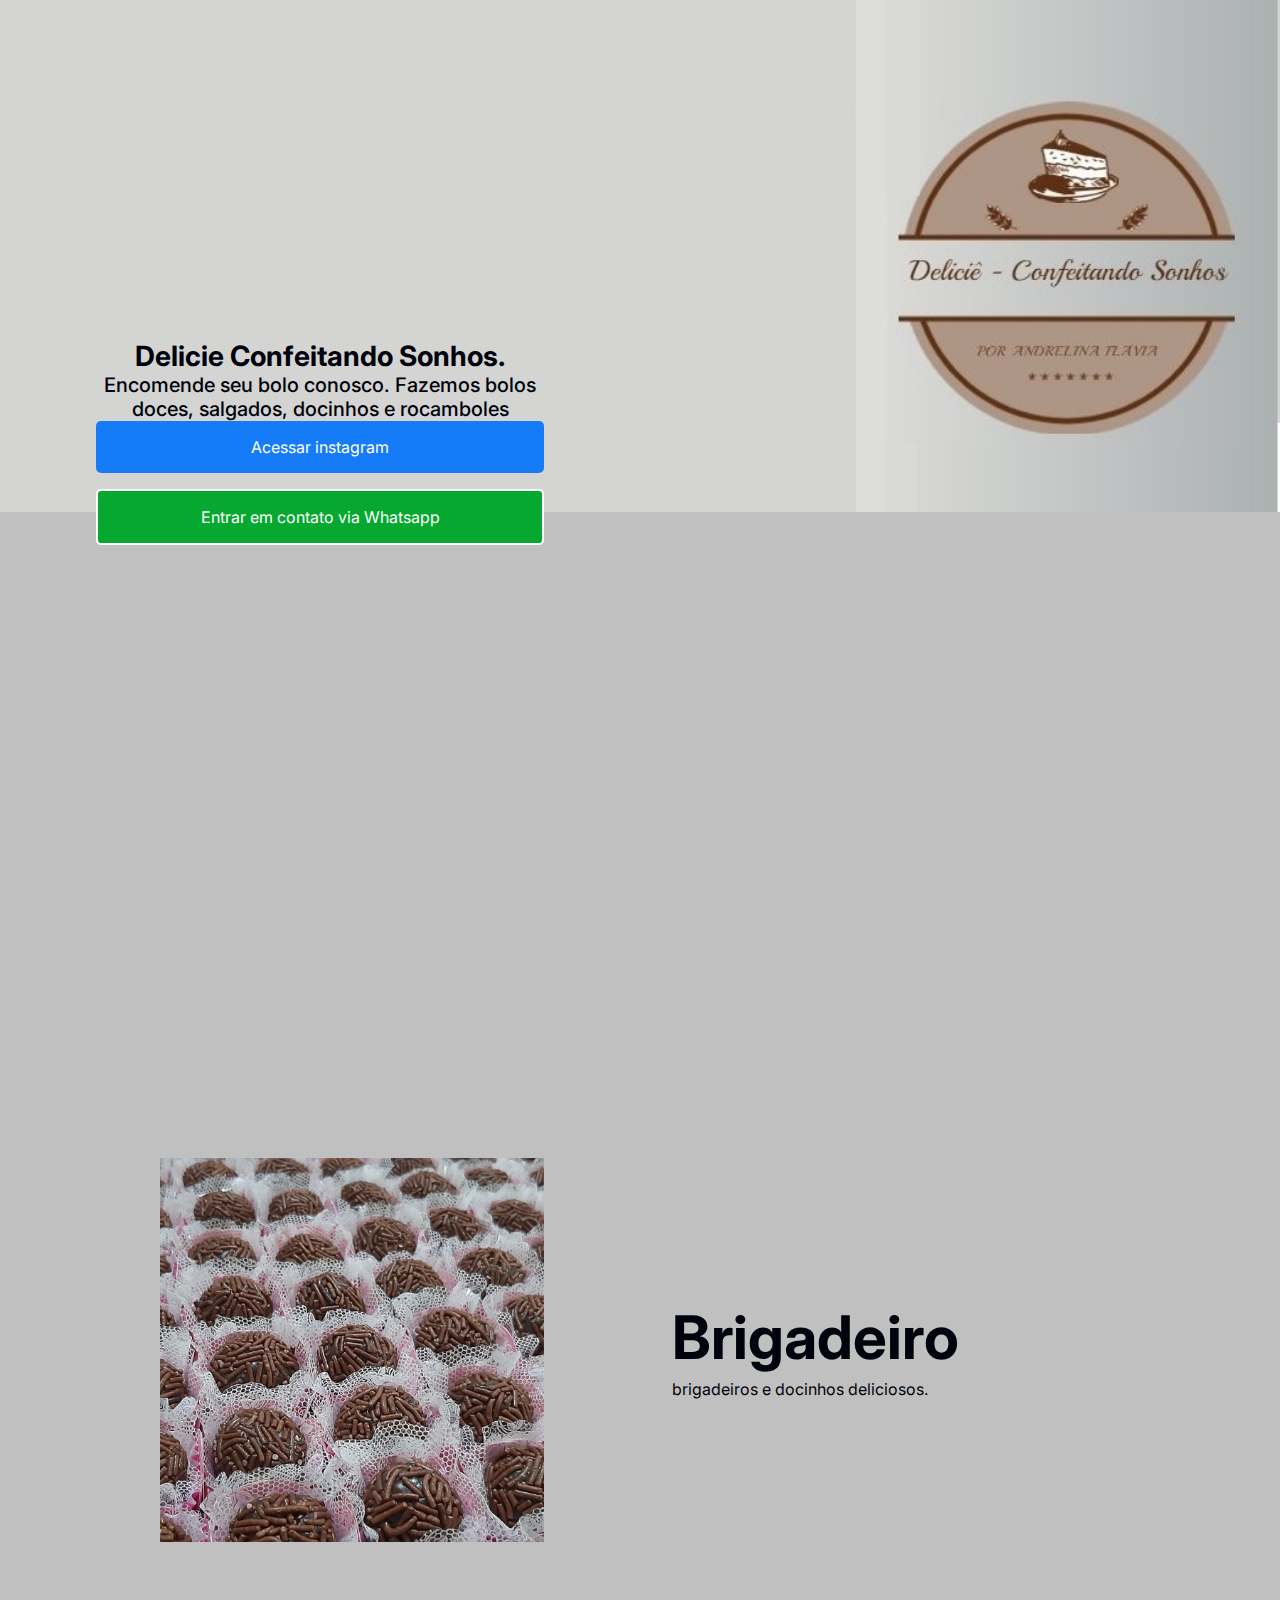
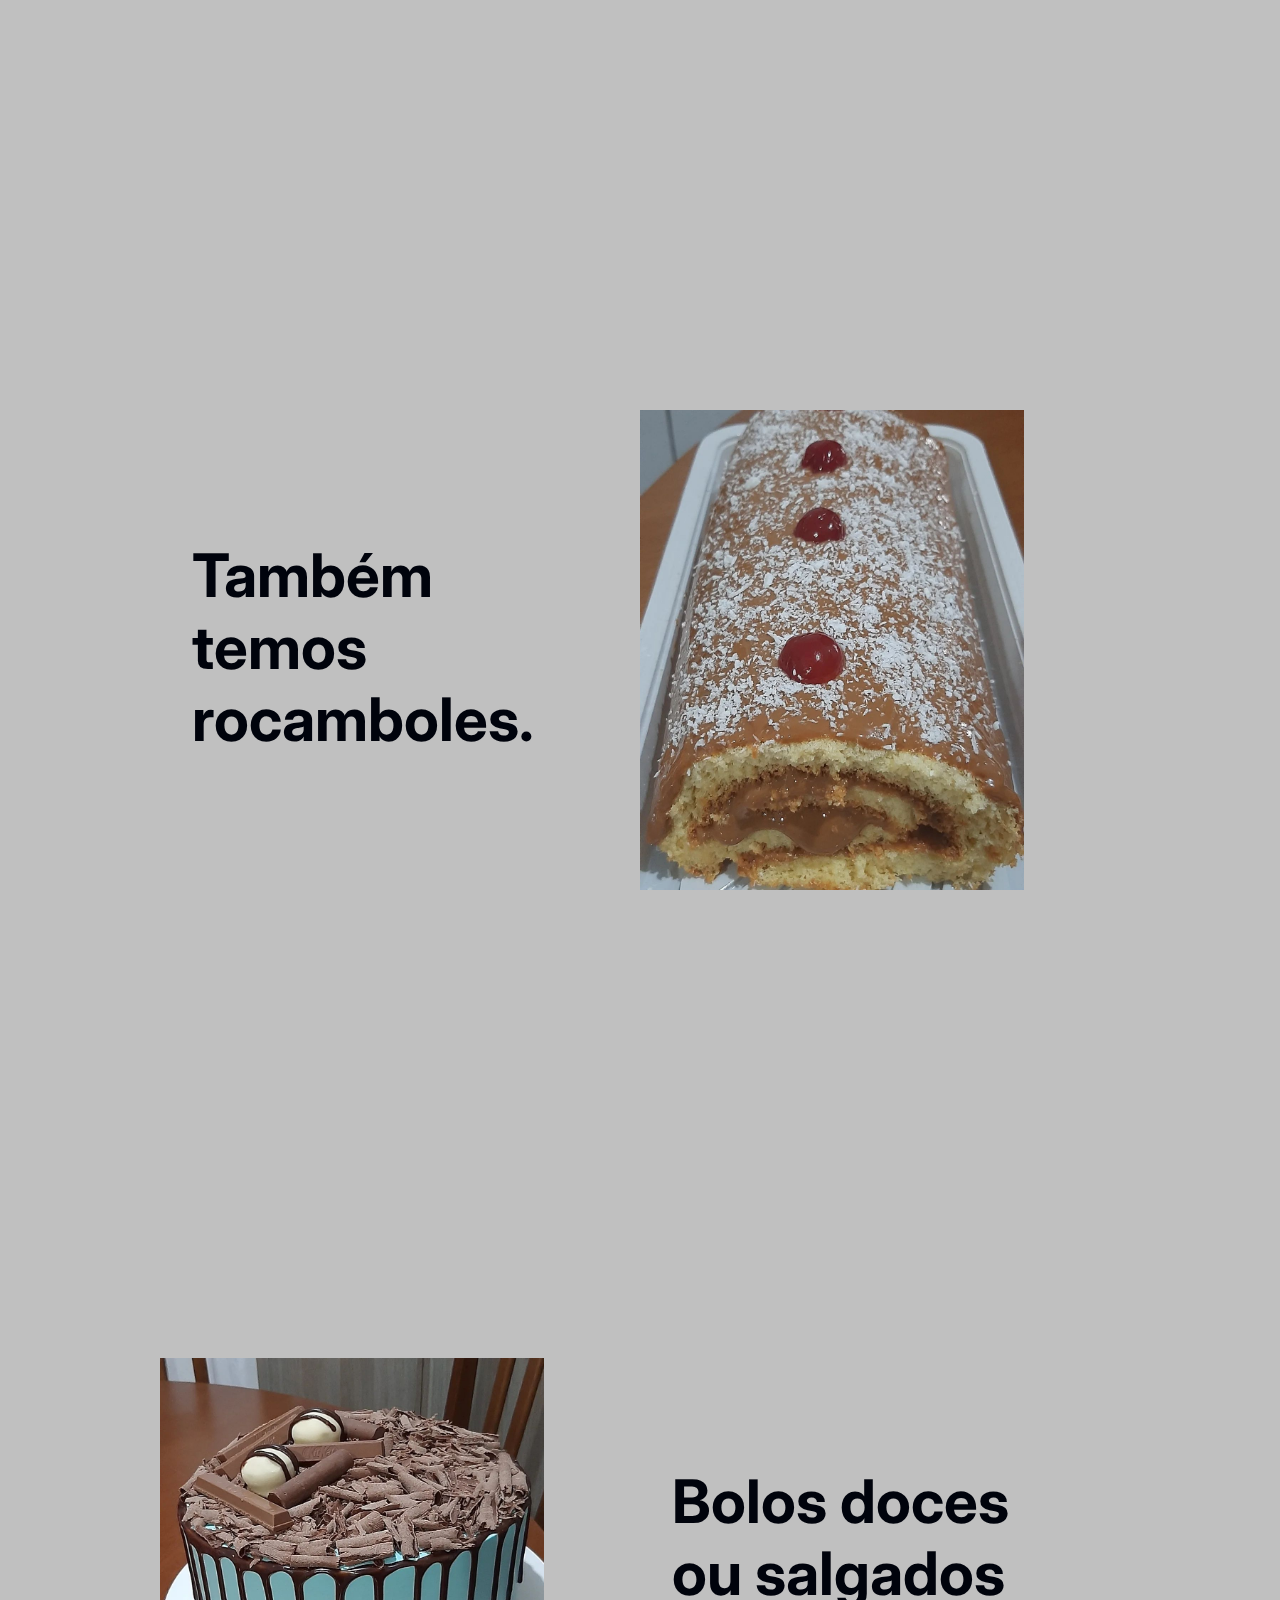
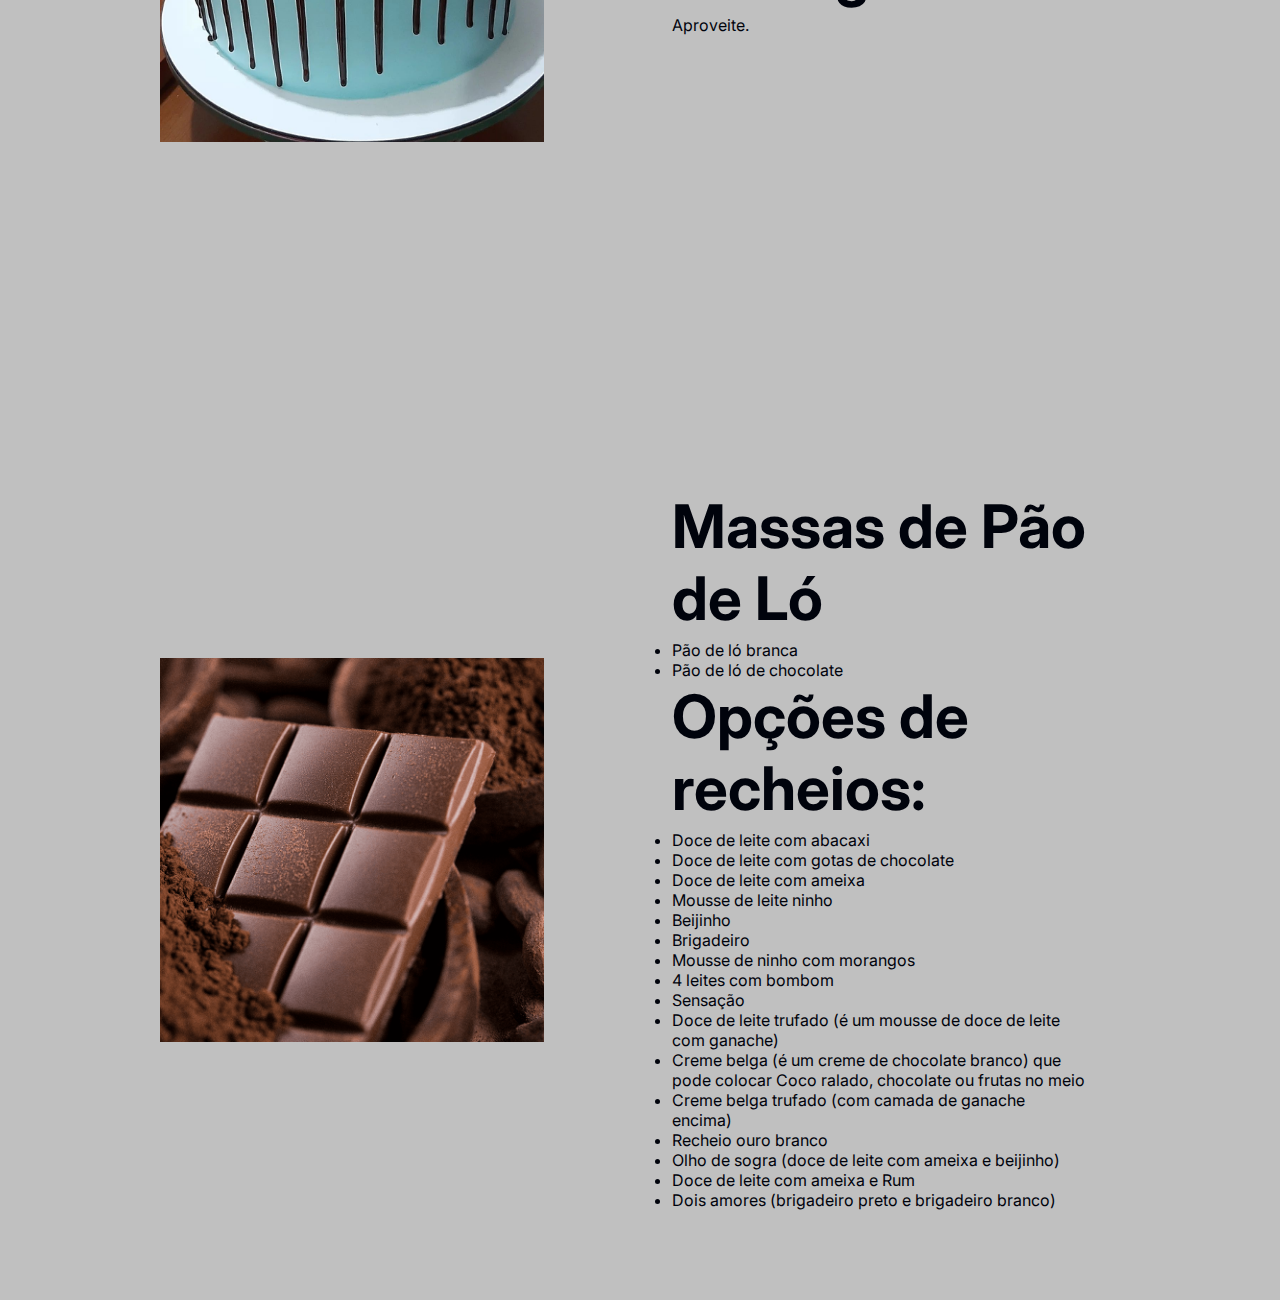
<file: arquivos pagins/index.html>
<!DOCTYPE html>
<html>

<head>
    <title>Delicie Confeitando Sonhos</title>
    <meta charset="UTF-8">
    <meta name="viewport" content="width=device-width, initial-scale=1">
    <link rel="stylesheet" href="styles.css">
    <link rel="preconnect" href="https://fonts.googleapis.com">
    <link rel="preconnect" href="https://fonts.gstatic.com" crossorigin>
    <link href="https://fonts.googleapis.com/css2?family=Inter:wght@400;700&display=swap" rel="stylesheet">
</head>

<body>
    <section class="principal container">
        <div class="container__caixa">
            <h1 class="container__titulo">Delicie Confeitando Sonhos.</h1>
            <p class="descricao"> Encomende seu bolo conosco. Fazemos bolos doces, salgados, docinhos e rocamboles</p>
            <a href="https://www.instagram.com/delicieconfeitandosonhos/" class="container__botao">Acessar instagram</a>
            <a href="https://wa.me/5535998104418?text=Ol%C3%A1+Andrelina%2C+gostaria+de+fazer+uma+encomenda%21" class="container__botao botao_secundario">Entrar em contato via Whatsapp</a>
        </div>
    </section>

    <section class="container secundario">
        <img src="img/brigadeiro.jpg" alt="brigadeiro" class="secundario__imagem">
        <div class="container__descricao">
            <h2 class="descricao__titulo">Brigadeiro</h2>
            <p class="descricao__texto">brigadeiros e docinhos deliciosos.</p>
        </div>
    </section>

    <section class="container secundario">
        <div class="container__descricao">
            <p class="descricao__titulo">
                Também temos rocamboles.
            </p>
        </div>
        <img src="img/rocambole.jfif" alt="rocambole" class="secundario__imagem">
    </section>

    <section class="container secundario">
        <img src="img/bolo doce.jpg" alt="Bolo Doce"
            class="secundario__imagem">
        <div class="container__descricao">
            <h2 class="descricao__titulo">Bolos doces ou salgados</h2>
            <p class="descricao__texto">Aproveite.</p>
        </div>
    </section>

    <section class="container secundario">
        <img src="img/CHOCOLATE.jpg" alt="Bolo Doce" class="secundario__imagem">
        <div class="container__descricao">
            <h2 class="descricao__titulo">Massas de Pão de Ló</h2>
            <ul class="descricao__lista">
                <li>Pão de ló branca</li>
                <li>Pão de ló de chocolate</li>
            </ul>
            <h3 class="descricao__titulo">Opções de recheios:</h3>
            <ul class="descricao__lista">
                <li>Doce de leite com abacaxi</li>
                <li>Doce de leite com gotas de chocolate</li>
                <li>Doce de leite com ameixa</li>
                <li>Mousse de leite ninho</li>
                <li>Beijinho</li>
                <li>Brigadeiro</li>
                <li>Mousse de ninho com morangos</li>
                <li>4 leites com bombom</li>
                <li>Sensação</li>
                <li>Doce de leite trufado (é um mousse de doce de leite com ganache)</li>
                <li>Creme belga (é um creme de chocolate branco) que pode colocar Coco ralado, chocolate ou frutas no meio</li>
                <li>Creme belga trufado (com camada de ganache encima)</li>
                <li>Recheio ouro branco</li>
                <li>Olho de sogra (doce de leite com ameixa e beijinho)</li>
                <li>Doce de leite com ameixa e Rum</li>
                <li>Dois amores (brigadeiro preto e brigadeiro branco)</li>
            </ul>
        </div>
    </section>

</body>

</html>
</file>
<file: arquivos pagins/styles.css>
:root {
    --branco-principal: #FFFFFF;
    --cinza-secundario: #C0C0C0;
    --botao-azul: #167BF7;
    --cor-de-fundo: #00030C;
    --fonte-principal: 'Inter';
    --botao-azul-efeito: #3c92fa;
    --rosa-de-fundo: #ee1bcb;
    --verde-whatsapp: #06a82f;

}

body {
    background-color: var(--cinza-secundario);
    color: var(--cor-de-fundo);
    font-family: var(--fonte-principal);
    font-size: 16px;
    font-weight: 400;
}

* {
    margin: 0;
    padding: 0;
}

.principal {
    background-image: url("img/logo\ inteiros.jpg");
    background-repeat: no-repeat;
    background-size: contain;
    align-items: center;
    text-align: center;
    margin-inline-start: 0px;
    margin-inline-end: 0px;
    display: grid;
}

.container {
    height: 100vh;
    grid-template-columns: 50% 50%;
    display: grid;
}

.container__botao {
    background-color: var(--botao-azul);
    border-radius: 5px;
    padding: 1em;
    color: var(--branco-principal);
    display: block;
    text-decoration: none;
    margin-bottom: 1em;
}

.botao_secundario {
    background-color: var(--verde-whatsapp);
    border: 2px solid var(--branco-principal)
}


.container__titulo {
    font-size: 28px;
    font-weight: 700;
    color: #00030C;
}

.descricao{
    font-size: 20px;
    font-weight: 500;

}
.container__imagem {
    margin: 1em 0 2em 0;
}

.container__caixa {
    margin: 0 6em;
}

.secundario__imagem {
    width: 80%;
}

.secundario {
    align-items: center;
    margin: 0 10em;
}

.descricao__titulo {
    font-weight: 700;
    font-size: 60px;
    color: var(--cor-de-fundo);
    margin-bottom: 0.1em;
}

.descricao__texto {
    color: var(--cor-de-fundo);
}

.secundario__botao {
    display: inline-block;
    margin-top: 1em;
}

.container__descricao {
    padding: 2em;
}

.dispositivos__lista {
    display: flex;
    justify-content: center;
    list-style-type: none;
    margin: 5em 0;
}

.dispositivos {
    text-align: center;
}

.dispositivos__titulo {
    font-size: 48px;
    color: var(--branco-principal);
}

.lista__item {
    font-size: 32px;
    color: var(--branco-principal);
}

.rodape {
    text-align: center;
    margin: 5em 3em;
}

.rodape__lista {
    display: flex;
    justify-content: center;
    list-style-type: none;
    margin-top: 1em;
}

.lista__link a{
    text-decoration: none;
    color: var(--fonte-principal);
    margin-left: 1em;
}

.rodape__texto {
    margin: 1em 0;
    color: var(--cinza-secundario);
    font-size: 14px;
}

.lista__link a:hover {
    color: var(--botao-azul);
}

.lista__link a:active {
    color: purple;
}

.container__botao:hover {
    background-color: var(--botao-azul-efeito);
    color: var(--cor-de-fundo);
}
</file>
